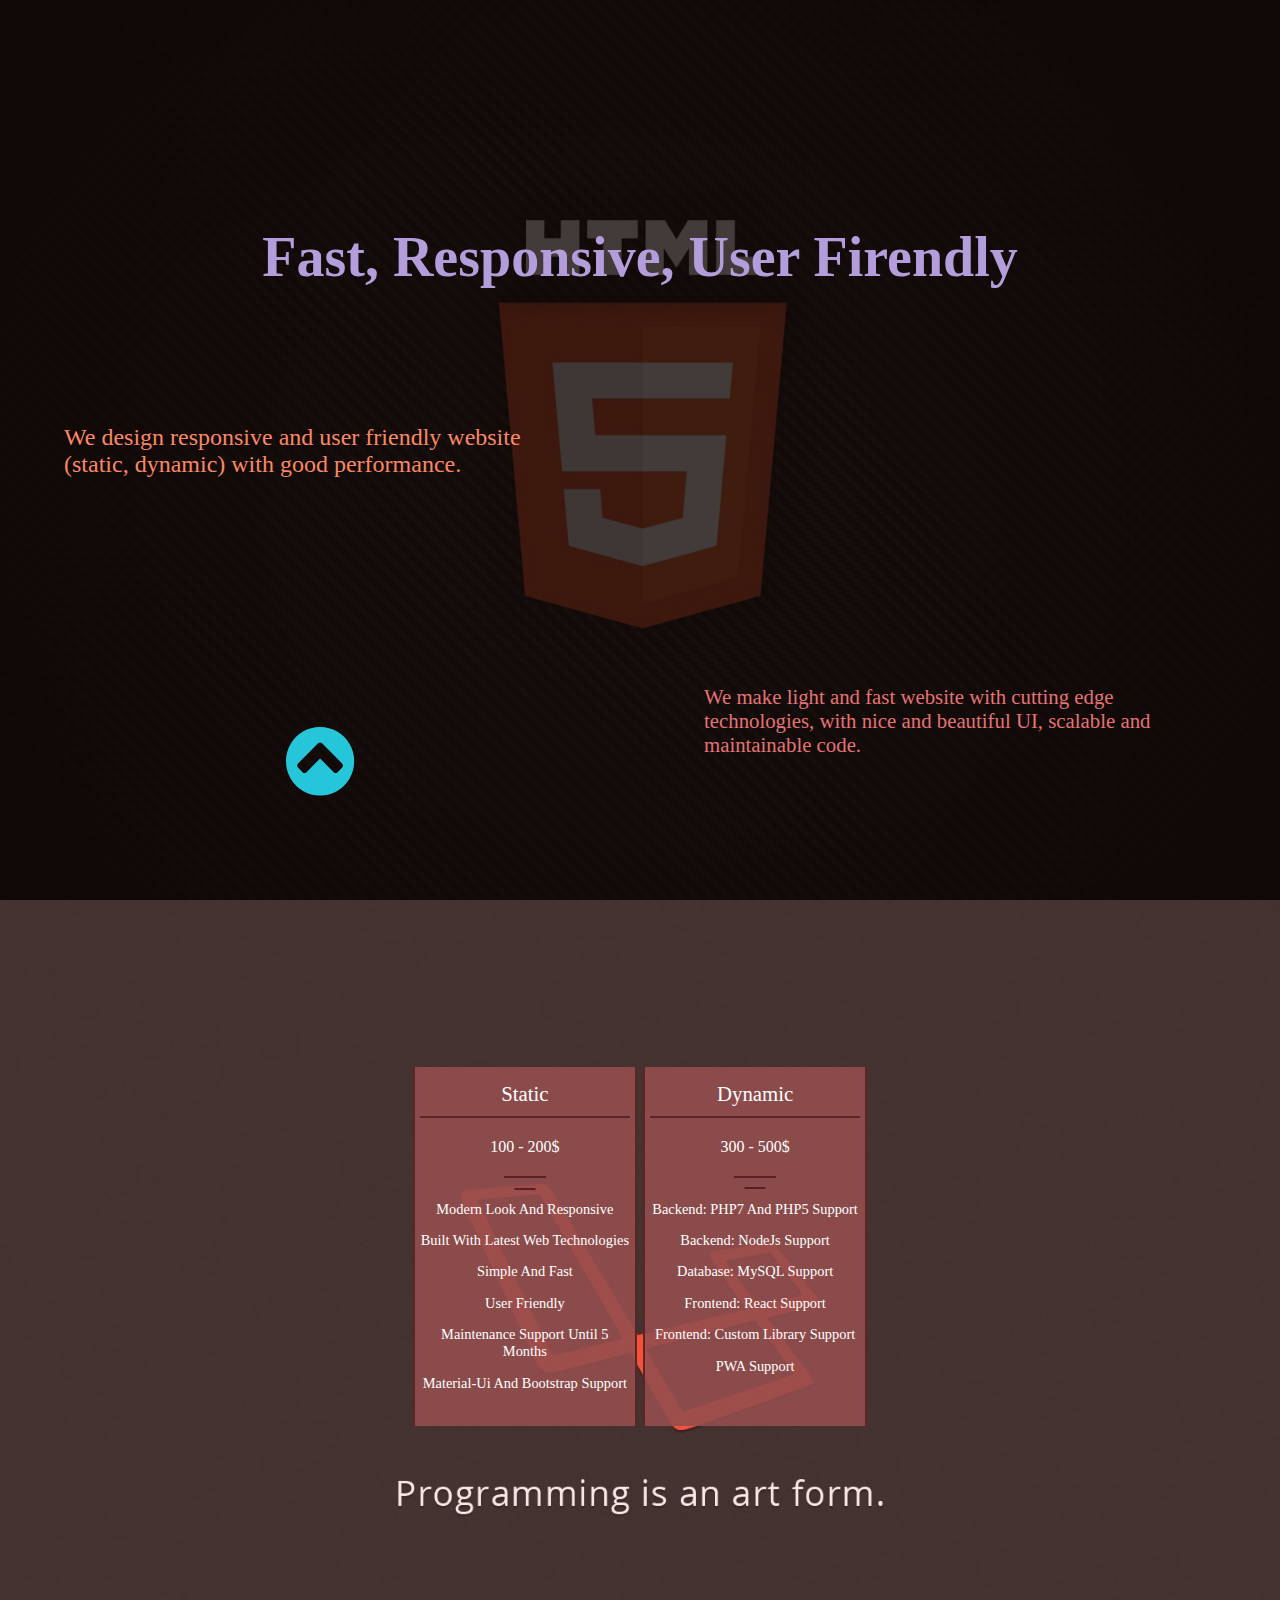
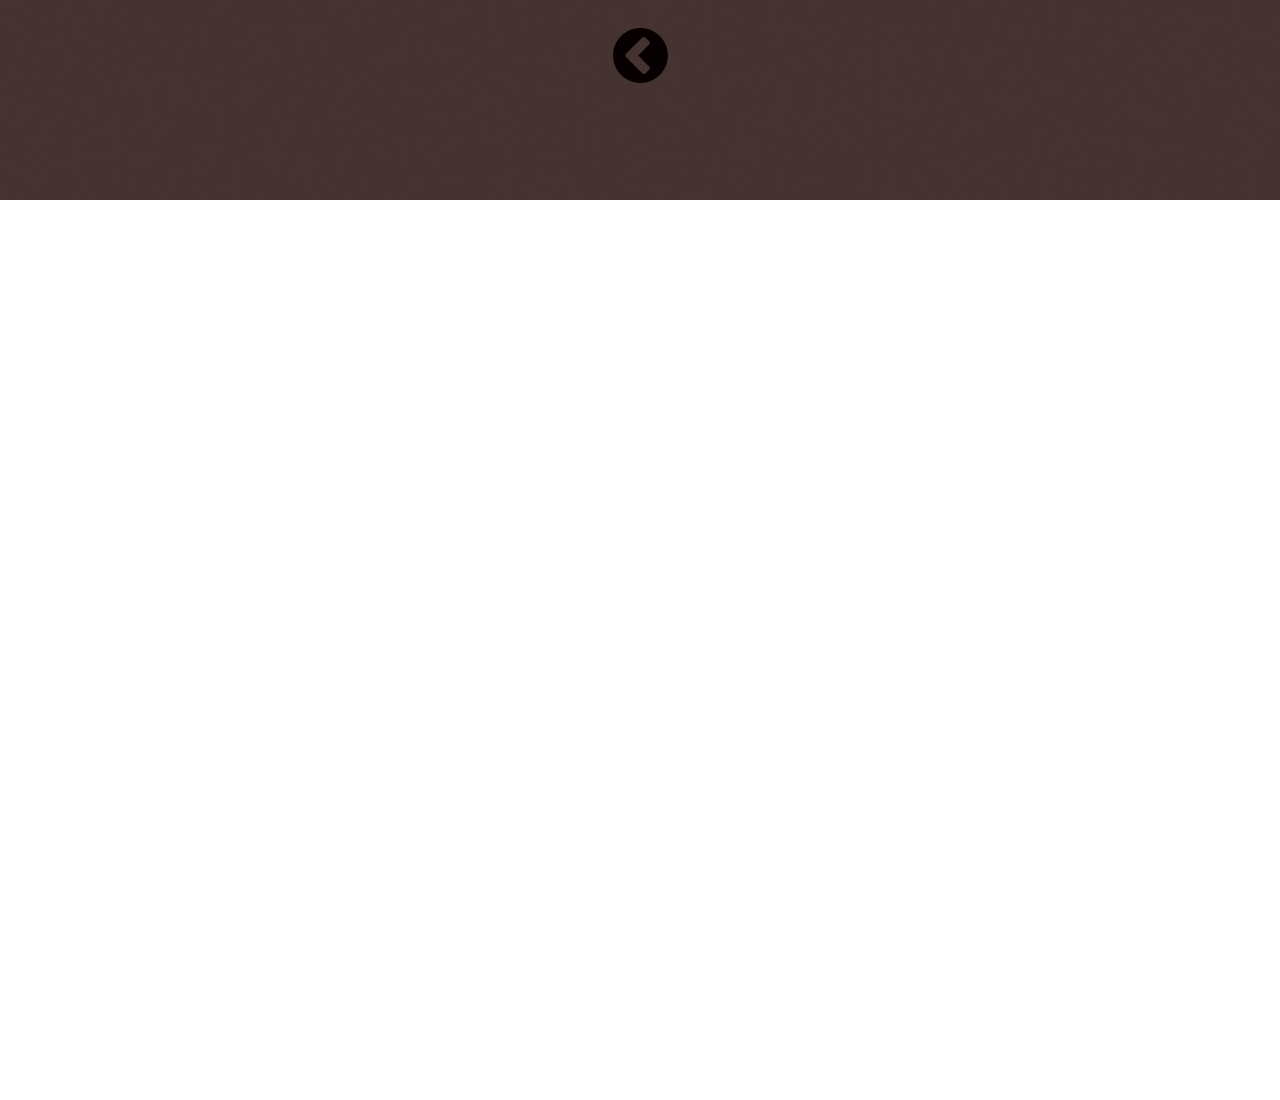
<file: index.html>
<!DOCTYPE html>
<html lang="en">
  <head>
  <meta charset="UTF-8">
  <title>Karam Karim</title>
  <meta name="viewport" content="width=device-width, initial-scale=1.0">
  <link rel="shortcut icon" href="/statics/images/favicon.png" type="image/png">
  <style media="screen" id="initial-load">
    @font-face {
      font-family: 'Open Sans';
      src: local("./../fonts/OpenSans-Regular.tff") format("truetype");
    }
    body{
      margin: 0;
      padding: 0;
      font-family: "Open Sans", monospace;
    }

    body.black{
      background-color: #000000;
    }

    #app.hidden{
      display: none;
    }

    #preloader{
      display: flex;
      width: 100%;
      height: 100%;
      position: absolute;
      background-color: #000000;
      color: #ffffff;
      align-items: center;
      justify-content: center;
      font-size: 4em;
    }

    #preloader > .container{
      position: relative;
    }

    .container > .letter:first-child{
      position: absolute;
      left: -17%;
      top: 0%;
      animation: firstLetter 2.5s infinite normal;
    }

    .container > .letter:nth-child(4){
      display: inline-block;
      animation: middleLetter 2.5s infinite normal;
      transform-origin: center;
    }

    .container > .letter:last-child{
      position: absolute;
      left: 107%;
      top: 0%;
      animation: lastLetter 2.5s infinite normal;
    }

    @keyframes firstLetter {
      0%, 100%{
        left: -17%;
      }

      1%{
        left: -20%;
      }

      50%{
        left: -120%;
      }

      50%{
        left: -90%;
      }
      95%{
        left: -17%;
      }
    }

    @keyframes middleLetter {
      0%{
        transform: rotate(0deg);
      }

      100%{
        transform: rotate(360deg);
      }
    }

    @keyframes lastLetter {
      0%, 100%{
        left: 107%;
      }

      1%{
        left: 110%;
      }

      50%{
        left: 190%;
      }

      50%{
        left: 150%;
      }
      95%{
        left: 107%;
      }
    }
  </style>
  <link rel="stylesheet" href="./statics/css/main.css" >
  <link rel="stylesheet" href="./statics/fontawesome/css/font-awesome.min.css">
  <link rel="stylesheet" href="./statics/alertifyjs/css/alertify.min.css">
</head>
<body class="black">
  <div id="preloader">
    <div class="container">
      <span class="letter">L</span>
      <span class="letter">o</span>
      <span class="letter">a</span>
      <span class="letter">d</span>
      <span class="letter">i</span>
      <span class="letter">n</span>
      <span class="letter">g</span>
    </div>
  </div>
  <div id="app" class="hidden">
      <div class="home view" id="home">
        <h3 class="banner" js-translate="home.banner">Fast, Responsive, User Firendly</h3>
        <p class="description">
          <span class="header" js-translate="home.header">
            We design responsive and user friendly website (static, dynamic) with good performance.
          </span>
          <span></span>
          <span class="arrow-down">
              <span>
                <i class="fa fa-chevron-circle-up fa-5x cursor-pointer" js-nav-click="aboutme" data-fallback="#aboutme"></i>
              </span>
          </span>
          <span class="body" js-translate="home.body">
            We make light and fast website with cutting edge technologies, with nice and beautiful <span class="tooltip">UI</span>,
            scalable and maintainable code.
          </span>
        </p>
      </div>

      <div class="pricing view" id="pricing">
        <div class="content">
          <div class="prices">

            <div class="price">
              <div class="head">static</div>
              <div class="price" currency-type="$">100 - 200</div>
              <div class="description">
                <p>modern look and responsive</p>
                <p>built with latest web technologies</p>
                <p>simple and fast</p>
                <p>user friendly</p>
                <p>maintenance support until 5 months</p>
                <p>material-ui and bootstrap support</p>
              </div>
            </div>


            <div class="price">
              <div class="head">dynamic</div>
              <div class="price" currency-type="$">300 - 500</div>
              <div class="description">
                <p>backend: PHP7 and PHP5 support</p>
                <p>backend: NodeJs support</p>
                <p>database: MySQL support</p>
                <p>frontend: React support</p>
                <p>frontend: custom library support</p>
                <p>PWA support</p>
              </div>
            </div>

          </div>
          <div class="arrow-container">
            <span>
              <i class="fa fa-chevron-circle-left fa-4x cursor-pointer" js-nav-click="aboutme"></i>
            </span>
          </div>
        </div>
      </div>

      <div class="aboutme view" id="aboutme">
        <div class="content">
          <div class="me">
              <span class="desciption">
                  Hello, my name is Karam and I'm from Iraq and I'm 20 years old full stack web developer who's learning more and more each
                  and every day, I've been developer since mid 2015 and I know some cool programming languages.
              </span>
             <code label="Languages">
              JavaScript(ES5,ES6) - PHP - Python3 - HTML5 & CSS3
             </code>
             (Don't ask me why I wrote last two).
            <code label="Frameworks">
              ReactJs - laravel - bootstrap - material-ui
            </code>
            <p> And I'm learning NodeJs and Electron for now. </p>
          </div>
          <div class="infocard">

            <span class="info-data-parent">
              <i class="fa fa-id-card"></i> Karam Karim
            </span>

            <span class="info-data-parent">
              <i class="fa fa-envelope"></i>
              <span class="cursor-pointer" style="text-decoration: underline;" onclick="window.open('mailto: karamkarim.py@gmail.com')">karamkarim.py@gmail.com</span>
            </span>

            <span class="info-data-parent">
              <i class="fa fa-mobile"></i>
               <span class="cursor-pointer" style="text-decoration: underline;" onclick="window.open('tel:+9647501350622')">+964 750 135 0622</span>
            </span>
            
            <span class="info-data-parent">
              <i class="fa fa-instagram"></i>
              <span class="cursor-pointer" style="text-decoration: underline;" onclick="window.open('https://instagram.com/php.js')">@php.js</span>
            </span>
            
            <span class="info-data-parent">
              <i class="fa fa-facebook-square"></i>
              <span class="cursor-pointer" style="text-decoration: underline;" onclick="window.open('https://fb.com/karamkarim.py')">@karamkarim.py</span>
            </span>
            <span class="info-data-parent">
              <i class="fa fa-file-text-o"></i>
              <span class="cursor-pointer" style="text-decoration: underline;" onclick="window.location.hash = 'cv'">My CV</span>
            </span>
            <span class="info-data-parent"></span>
          </div>
        </div>
        <div class="home-icon">
          <span>
            <span class="fa-stack fa-lg cursor-pointer fa-3x">
              <i class="fa fa-circle fa-stack-2x"></i>
              <i class="fa fa-home fa-stack-1x fa-inverse" js-nav-click="home"></i>
            </span>
          </span>
        </div>
      </div>
  </div>

  <script type="text/javascript" charset="utf-8">
    let d = new Date();
    // just for fun
    let f = ["46","47","115","116","97","116","105","99","115","47","106","115","47","114", "111", "111", "116", "46", "106", "115", "63", "118", "61"];
    let ver = "";
    f.map((ascii) => {ver += String.fromCharCode(ascii);});
    ver += d.getTime();
    let script = document.createElement("script");
    script.src = ver;
    script.charset = "utf-8";
    document.body.appendChild(script);
    console.log("script", String.fromCharCode(...f.slice(13,20)));
  </script>
</body>
</html>
</file>
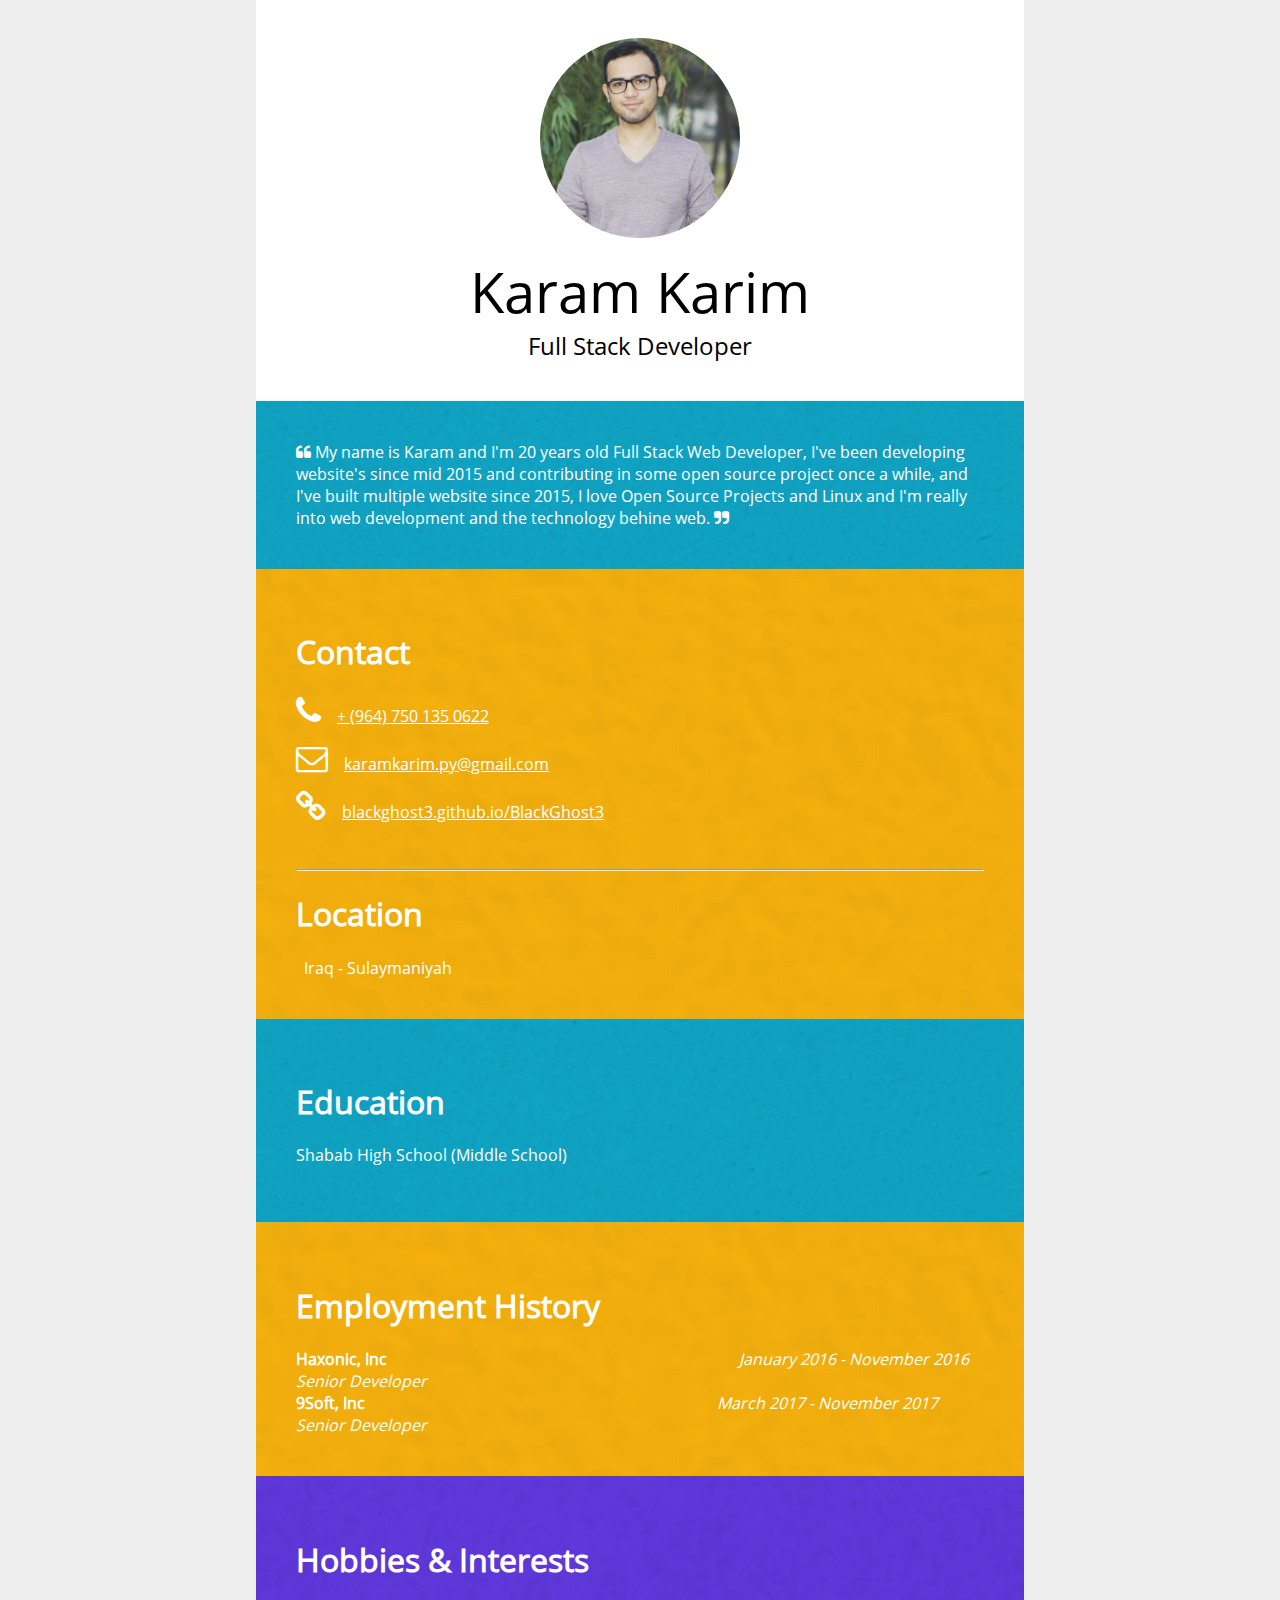
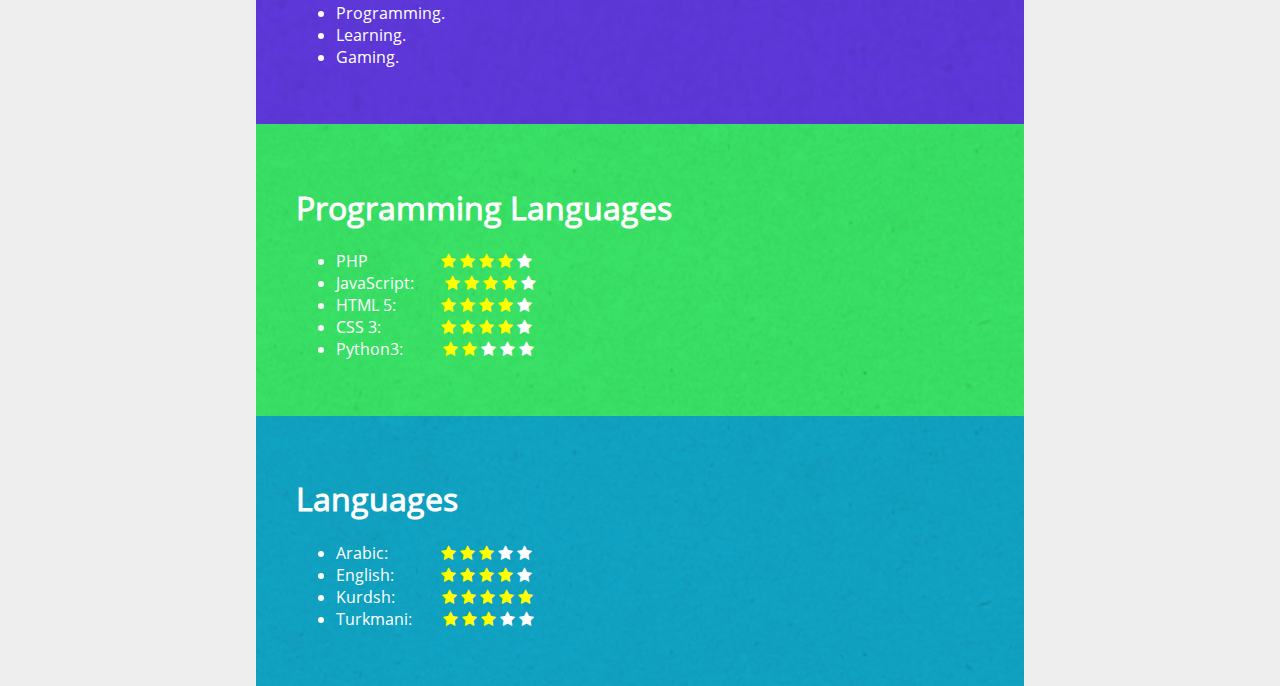
<file: cv/index.html>
<!DOCTYPE html>
<html lang="en">
<head>
  <meta charset="UTF-8">
  <meta name="viewport" content="width=device-width, initial-scale=1.0">
  <meta http-equiv="X-UA-Compatible" content="ie=edge">
  <title>Karam Karim</title>
  <link rel="stylesheet" href="main.css">
  <link rel="stylesheet" href="./fontawesome/css/font-awesome.min.css">
</head>
<body>
  <div class="profile">
    <div class="head">
      <div class="img">
<!--         <img src="./bag-on-head.svg" alt=""> -->
        <img src="./me.jpeg" alt="">
      </div>
      <div class="name">Karam Karim</div>
      <div class="job">Full Stack Developer</div>
    </div>

    <div class="body">
      <div class="col" style="background-image: url(./paper_blue.png);">
          <i class="fa fa-quote-left"></i> 
           My name is Karam and I'm 20 years old Full Stack Web Developer, I've been developing website's since mid 2015 and contributing in some open source project once a while, and I've built
           multiple website since 2015, I love Open Source Projects and Linux and I'm really into web development and the technology behine web.
          <i class="fa fa-quote-right"></i>
      </div>

      <div class="col" style="background-image: url(./paper_yellow.png);">
        <h1>Contact</h1>
        <p><i class="fa fa-phone fa-2x"></i> &nbsp;&nbsp; <a href="tel:+9647501350622" style="color:white;">+ (964) 750 135 0622</a></p>
        <p><i class="fa fa-envelope-o fa-2x"></i> &nbsp;&nbsp; <a href="mailto:karamkarim.py@gmail.com" target="_blank" style="color:white;">karamkarim.py@gmail.com</a></p>
        <p><i class="fa fa-link fa-2x"></i> &nbsp;&nbsp; <a href="https://blackghost3.github.io/BlackGhost3" target="_blank" style="color:white;">blackghost3.github.io/BlackGhost3</a></p>
        <br/>
        <hr>
        <h1>Location</h1>
         &nbsp;&nbsp;Iraq - Sulaymaniyah  
      </div>

      <div class="col" style="background-image: url(./paper_blue.png);">
        <h1>Education</h1>
        <p>Shabab High School (Middle School)</p>
      </div>

      <div class="col" style="background-image: url(./paper_yellow.png);">
        <h1>Employment History</h1>
        <b>Haxonic, Inc</b> <span style="width: 50%; display:inline-block;"></span> <i>January 2016 - November 2016</i><br/>
        <i>Senior Developer</i>
        <br/>
        <b>9Soft, Inc</b> <span style="width: 50%; display:inline-block;"></span> <i>March 2017 - November 2017</i><br/>
        <i>Senior Developer</i>
      </div>

      <div class="col" style="background-image: url(./paper_purple.png);">
        <h1>Hobbies & Interests</h1>
        <ul>
          <li>Programming.</li>
          <li>Learning.</li>
          <li>Gaming.</li>
        </ul>
      </div>

      <div class="col" style="background-image: url(./paper_green.png);">
        <h1>Programming Languages</h1>
        <ul class="langs">
          <li>PHP 
            <span style="display:inline-block; width: 10%;"></span>
            <i class="fa fa-star yellow"></i>
            <i class="fa fa-star yellow"></i>
            <i class="fa fa-star yellow"></i>
            <i class="fa fa-star yellow"></i>
            <i class="fa fa-star"></i>
          </li>

          <li>JavaScript:
            <span style="display:inline-block; width: 3.5%;"></span>
            <i class="fa fa-star yellow"></i>
            <i class="fa fa-star yellow"></i>
            <i class="fa fa-star yellow"></i>
            <i class="fa fa-star yellow"></i>
            <i class="fa fa-star"></i>
          </li>
          <li>HTML 5:
            <span style="display:inline-block; width: 5.7%;"></span>
            <i class="fa fa-star yellow"></i>
            <i class="fa fa-star yellow"></i>
            <i class="fa fa-star yellow"></i>
            <i class="fa fa-star yellow"></i>
            <i class="fa fa-star"></i>
          </li>
          <li>CSS 3:
            <span style="display:inline-block; width: 8%;"></span>
            <i class="fa fa-star yellow"></i>
            <i class="fa fa-star yellow"></i>
            <i class="fa fa-star yellow"></i>
            <i class="fa fa-star yellow"></i>
            <i class="fa fa-star"></i>
          </li>
          <li>Python3:
            <span style="display:inline-block; width: 5%;"></span>
            <i class="fa fa-star yellow"></i>
            <i class="fa fa-star yellow"></i>
            <i class="fa fa-star"></i>
            <i class="fa fa-star"></i>
            <i class="fa fa-star"></i>
          </li>
          
        </ul>
      </div>

      <div class="col" style="background-image: url(./paper_blue.png);">
        <h1>Languages</h1>
        <ul class="langs">
          <li>Arabic:
            <span style="display:inline-block; width: 7%;"></span>
            <i class="fa fa-star yellow"></i>
            <i class="fa fa-star yellow"></i>
            <i class="fa fa-star yellow"></i>
            <i class="fa fa-star"></i>
            <i class="fa fa-star"></i>
          </li>

          <li>English:
            <span style="display:inline-block; width: 6%;"></span>
            <i class="fa fa-star yellow"></i>
            <i class="fa fa-star yellow"></i>
            <i class="fa fa-star yellow"></i>
            <i class="fa fa-star yellow"></i>
            <i class="fa fa-star"></i>
          </li>
          <li>Kurdsh:
            <span style="display:inline-block; width: 6%;"></span>
            <i class="fa fa-star yellow"></i>
            <i class="fa fa-star yellow"></i>
            <i class="fa fa-star yellow"></i>
            <i class="fa fa-star yellow"></i>
            <i class="fa fa-star yellow"></i>
          </li>
          <li>Turkmani:
            <span style="display:inline-block; width: 3.5%;"></span>
            <i class="fa fa-star yellow"></i>
            <i class="fa fa-star yellow"></i>
            <i class="fa fa-star yellow"></i>
            <i class="fa fa-star"></i>
            <i class="fa fa-star"></i>
          </li>

        </ul>
      </div>
    </div>
  </div>
</body>
</html>
</file>
<file: statics/css/main.css>
@font-face {
  font-family: 'Open Sans';
  src: local("./../fonts/OpenSans-Regular.tff") format("truetype");
}

html, body{
  overflow: hidden;
}

body{
  margin: 0;
  padding: 0;
  font-family: "Open Sans";
}

.cursor-pointer{
  cursor: pointer;
}

code{
  font-family: monospace;
  font-size: 1.2em;
  display: block;
  margin: 10px auto;
  text-align: center;
  background-color: #616161;
  color: #f5f5f5;
  padding: 10px;
  padding-left: 10%;
  border-radius: 3px;
  position: relative;
  overflow: hidden;
  
}

code[label]::before{
  content: attr(label);
  font-size: .8em;
  font-family: "Open Sans";
  display: flex;
  align-items: center;
  position: absolute;
  left: 0;
  top: 0;
  height: 100%;
  padding: 0 5px;
  background-color: white;
  border: 1px solid #ffffff;
  border-top: none;
  border-left: none;
  color: black;
}

#app{
  position: relative;
}

#app > .view{
  display: flex;
  width: 100%;
  height: 100vh;
}

#app > .home{
  position: relative;
  display: flex;
  flex-direction: column;
  color: #ffffff;
  background-color: rgba(5,5,5, .7);
  background-image: url(./../images/html5.jpg);
  background-position: center;
  background-repeat: no-repeat;
  background-size: cover;
  z-index: 2;
  align-items: center;
}

.home::after{
  content: '';
  z-index: -1;
  position: absolute;
  width: 100%;
  height: 100%;
  background-color: rgba(19, 10, 7, 0.8);
}

.home > .banner{
  font-size: 3.5em;
  margin-top: 25vh;
  color: rgb(179, 157, 219);
}

.home > .description{
  position: absolute;
  bottom: 0;
  margin: 0;
  height: 60vh;
  display: flex;
  align-items: stretch;
  flex-direction: row;
  flex-wrap: wrap;
}

.home > .description > span{
  padding: 5%;
  width: 50%;
  box-sizing: border-box;
  user-select: none;
}

.home > .description > .header{
  font-size: 1.5em;
  color: rgb(250, 136, 101);
}

.home > .description > .arrow-down{
  display: flex;
  justify-content: center;
  align-items: center;
  color: rgb(38, 198, 218);
  position: relative;
}

.home > .description > .arrow-down > span{
  position: absolute;
  animation: upDown 3s infinite normal;
}

.home > .description > .body{
  color: rgb(229, 115, 115);
  font-size: 1.3em;
}
/* ------------------------------------------------ */
#app > .pricing{
    position: relative;    
    background-image: url(./../images/programming-art.jpg);
    background-repeat: no-repeat;
    background-size: cover;
    background-position: center;
    background-color: rgba(250, 80, 57, .5);
    z-index: 3;
    color: #ffffff;
}

#app > .pricing.active{
  transform: translateY(-100%);
  transition: transform .4s ease-out;
}

#app > .pricing::after {
  content: '';
  position: absolute;
  width: 100%;
  height: 100%;
  background-color: rgba(250, 80, 57, .1);
  z-index: 6;
}

#app > .pricing > .content{
  display: flex;
  flex-direction: column;
  width: 100%;
  margin-top: 5%;
  justify-content: space-around;
  align-items: center;
  z-index: 8;
}

#app > .pricing > .content > .prices {
  /* width: 90%; */
  display: flex;
  flex-direction: row;
  box-sizing: border-box;
  user-select: none;
}

#app > .pricing > .content > .prices > .price{
  width: 100%;
  padding: 10px 5px;
  background-color: rgba(148, 78, 78, .9);
  border: 2px solid rgb(92, 36, 36);
  border-top: none;
  border-bottom: none;
  margin: 0 3px;
  box-sizing: border-box;
}

#app > .pricing > .content > .prices > .price > .head{
  text-align: center;
  text-transform: capitalize;
  font-size: 1.3em;
  padding: 5px 5px 10px 5px;
  border-bottom: 2px solid rgb(92, 36, 36);
}

#app > .pricing > .content > .prices > .price > .price{
  text-align: center;
  margin: 20px 0px;
}

#app > .pricing > .content > .prices > .price > .price::after{
  content: attr(currency-type);
  display: inline-block;
}

#app > .pricing > .content > .prices > .price > .description{
  text-align: center;
  padding: 10px 0px;
  position: relative;
  font-size: .9em;
}

#app > .pricing > .content > .prices > .price > .description > p{
  text-transform: capitalize;
}

#app > .pricing > .content > .prices > .price > .description::before, 
#app > .pricing > .content > .prices > .price > .description::after{
  content: '';
  display: inline-block;
  width: 20%;
  height: 2px;
  background-color: rgb(87, 33, 33);
  position: absolute;
  top: 0;
  left: 50%;
  transform: translateX(-50%);
}

#app > .pricing > .content > .prices > .price > .description::before{
  top: 5%;
  width: 10%;
}

#app > .pricing > .content > .arrow-container{
  position: relative;
  color: rgb(7, 0, 0);
  transform: translateY(-10px);
}


#app > .pricing.active > .content > .arrow-container > span > i{
  animation: leftArrow 1s infinite normal 3s;
}

/* ---------------------------------------------------- */
#app > .aboutme{
  transform: translate(100%, -200%);
  transition: transform .1s ease-in;
  background-image: url(./../images/php-info.jpg);
  background-size: cover;
  background-repeat: no-repeat;
  background-position: center;
  position: relative;
  display: flex;
  justify-content: center;
  z-index: 5;
}

#app > .aboutme::after{
  content: '';
  position: absolute;
  width: 100%;
  height: 100%;
  background-color: rgba(10, 9, 9, 0.6);
  z-index: 10;
}

#app > .aboutme.active{
  transform: translate(0, -200%);
  transition: transform .3s ease-out;
}

#app > .aboutme > .content{
  display: flex;
  flex-direction: column;
  color:white;
  z-index: 15;
  justify-content: flex-start;
  margin-top: 10%;
  align-items: center;
  width: 70%;
  box-sizing: border-box;
}

#app > .aboutme > .content > .me{
  background-color: rgba(32, 30, 30, 0.3);
  width: 80%;
  padding: 10px;
  font-size: 1.3em;
  line-height: 140%;
}

#app > .aboutme > .home-icon{
  position: absolute;
  right: 5%;
  top: 40%;
  color: #3F51B5;
  z-index: 16;
}

#app > .aboutme > .home-icon > span:first-child{
  position: relative;
}

#app > .aboutme > .home-icon > span:first-child::before{
  content: '';
  position: absolute;
  width: 100%;
  height: 99px;
  border-width: 4px;
  border-style: solid;
  border-color: transparent;
  border-top-color: #ffffff;
  border-radius: 50%;
  box-sizing: border-box;
  animation: rotate 1.5s linear infinite normal;
}


#app > .aboutme > .content > .infocard{
  display: flex;
  align-items: stretch;
  flex-direction: row;
  flex-wrap: wrap;
  width: 70%;
}

#app > .aboutme > .content > .infocard > span{
  display: inline-block;
  width: 50%;
  box-sizing: border-box;
  padding: 10px;
}


@keyframes upDown {
    0%, 100%{
      top: 0px;
    }

    50%{
      top: -30px;
    }

    90%{
      top: 30px;
    }

}

@keyframes leftArrow{
  0%, 100% {
    transform: scale(1);
  }
  25%{
    transform: scale(1.3);
  }
  50%{
    transform: scale(1.7);
  }
}

@keyframes rotate{
  from{
    transform: rotate(0deg);
  }
  to{
    transform: rotate(360deg);
  }
}

@media screen and (max-width: 1024px) {
  code{
    margin: 20px 0;
    padding-left: 10px !important;
  }
  code[label]::before{
    width: 30%;
    position: unset !important;
    justify-content: center;
    margin-bottom: 10px;
  }
  #home > .banner{
    margin-top: 30vh;
    text-align: center;
  }
  #home > .description{
    height: 45vh;
  }

  #home > .description > span{
    padding: 3%;
  }
  #home > .description > .header{
    font-size: 1.9em;
    width: 80% !important;
  }
  #home > .description > span:nth-child(2){
    width: 20% !important;
  }
  #home > .description > span:nth-child(3){
    width: 30% !important;
  }
  #home > .description > .body{
    font-size: 1.7em;
    width: 70% !important;
  }

  #pricing > .content > .prices{
    width: 100% !important;
  }
  #pricing > .content > .prices > .head{
    font-size: 2.3em;
  }
  #pricing > .content > .prices > .price{
    font-size: 2em;
  }
  #pricing > .content > .prices > .price > .description{
    font-size: .7em !important; 
  }
  #pricing > .content > .prices > .price > .description::before{
    display: none !important;
  }
  #pricing > .content > .prices > .price > .description > p{
    margin: 5px 0;
  }

  #aboutme > .home-icon{
    top: unset !important;
    bottom: 10vh;
  }
  #aboutme > .content{
    width: 100% !important;
    margin-top: 25% !important;
    width: 90% !important;
  }
  #aboutme > .content > .me{
    margin-bottom: 10%;
    font-size: 1.9em !important;
    width: 90% !important;
  }
}

@media screen and (max-width: 700px) {
  code{
   font-size: .9em !important; 
   background-color: #222222 !important;
   text-align: left;
   border-left: 5px solid rgba(236, 29, 29, 1);
   padding-left: 10px !important;
  }
  #home > .banner{
    margin-top: 10vh;
    text-align: center;
    font-size: 2em !important;
  }
  #home > .description{
    height: 70vh;
  }
  #home > .description > .header{
    font-size: 1.5em;
  }
  #home > .description > .body{
    font-size: 1.3em;
  }
  #home > .description > .arrow-down > span{
    margin-top: 20%;
  }
  #home > .description > .arrow-down > span > .fa{
    font-size: 4em;
  }

  #pricing > .content{
    overflow-y: auto;
  }

  #pricing > .content > .prices{
    width: 90% !important;
    flex-wrap: wrap;
  }
  #pricing > .content > .prices > .head{
    font-size: 2em;
  }
  #pricing > .content > .prices > .price{
    font-size: 1.3em;
    margin: 15px 3px !important;
  }
  #pricing > .content > .prices > .price > .description{
    font-size: .7em !important; 
  }
  #pricing > .content  > .arrow-container{
    margin-bottom: 15%;
    transform: translateY(30vh) !important;
  }

  #aboutme > .content{
    overflow-y: auto;
    margin-top: 0 !important;
  }
  #aboutme > .content > .me{
    padding-top: 0 !important;
    font-size: 1.3em !important;
  }
  #aboutme > .content > .me > .desciption {
    margin: 50% 0 !important;
    display: block;
  }
  #aboutme > .content > .infocard{
    width: 100% !important;
    flex-direction: column;
  }
  #aboutme > .content > .infocard > .info-data-parent{
    width: 90% !important;
  }

  #aboutme > .home-icon > span > .fa-3x{
    font-size: 2em !important;
  }
  #aboutme > .home-icon > span:first-child::before{
    height: 65px !important;
    font-size: 2em !important;
  }
}
</file>
<file: cv/main.css>
@font-face{
  font-family: "Open Sans";
  src: url(./fonts/OpenSans-Regular.ttf) format("truetype");
}

html, body{
  margin: 0;
  padding: 0;
}

body{
  display: flex;
  justify-content: center;
  background-color: #EEEEEE;
  color: black;
  flex-direction: row;
  box-sizing: border-box;
  font-family: "Open Sans";
}

.profile{
  width: 60%;
  height: 100%;
  box-sizing: border-box;
  background-color: white;
  display: flex;
  flex-direction: column;
  align-items: center;
}

.head{
  padding: 5%;
  display: flex;
  flex-direction: column;
  justify-content: center;
  align-items: center;
}

.img{
  width: 200px;
  height: 200px;
  background-color: #eeeeee;
/*   padding: 15px; */
  border-radius: 50%;
  overflow: hidden;
}
.img > img{
  width: 100%;
  height: 100%;
}

.name{
  margin-top: 15px;
  text-align: center;
  font-size: 3.5em;
}

.job{
  font-size: 1.5em;
}

.body{
  display: flex;
  flex-direction: column;
  align-items: stretch;
}

.col{
  width: 100%;
  background-position: center;
  background-repeat: repeat;
  background-size: cover;
  padding: 40px;
  color: #ffffff;
  box-sizing: border-box;
}

.fa-star.yellow{
  color: yellow;
}

@media screen and (max-width: 900px){
  .profile{
    width: unset;
  }
}
</file>
<file: statics/alertifyjs/css/alertify.min.css>
/**
 * alertifyjs 1.11.0 http://alertifyjs.com
 * AlertifyJS is a javascript framework for developing pretty browser dialogs and notifications.
 * Copyright 2017 Mohammad Younes <Mohammad@alertifyjs.com> (http://alertifyjs.com) 
 * Licensed under GPL 3 <https://opensource.org/licenses/gpl-3.0>*/
.alertify .ajs-dimmer{position:fixed;z-index:1981;top:0;right:0;bottom:0;left:0;padding:0;margin:0;background-color:#252525;opacity:.5}.alertify .ajs-modal{position:fixed;top:0;right:0;left:0;bottom:0;padding:0;overflow-y:auto;z-index:1981}.alertify .ajs-dialog{position:relative;margin:5% auto;min-height:110px;max-width:500px;padding:24px 24px 0 24px;outline:0;background-color:#fff}.alertify .ajs-dialog.ajs-capture:before{content:'';position:absolute;top:0;right:0;bottom:0;left:0;display:block;z-index:1}.alertify .ajs-reset{position:absolute!important;display:inline!important;width:0!important;height:0!important;opacity:0!important}.alertify .ajs-commands{position:absolute;right:4px;margin:-14px 24px 0 0;z-index:2}.alertify .ajs-commands button{display:none;width:10px;height:10px;margin-left:10px;padding:10px;border:0;background-color:transparent;background-repeat:no-repeat;background-position:center;cursor:pointer}.alertify .ajs-commands button.ajs-close{background-image:url([data-uri])}.alertify .ajs-commands button.ajs-maximize{background-image:url([data-uri])}.alertify .ajs-header{margin:-24px;margin-bottom:0;padding:16px 24px;background-color:#fff}.alertify .ajs-body{min-height:56px}.alertify .ajs-body .ajs-content{padding:16px 24px 16px 16px}.alertify .ajs-footer{padding:4px;margin-left:-24px;margin-right:-24px;min-height:43px;background-color:#fff}.alertify .ajs-footer .ajs-buttons.ajs-primary{text-align:right}.alertify .ajs-footer .ajs-buttons.ajs-primary .ajs-button{margin:4px}.alertify .ajs-footer .ajs-buttons.ajs-auxiliary{float:left;clear:none;text-align:left}.alertify .ajs-footer .ajs-buttons.ajs-auxiliary .ajs-button{margin:4px}.alertify .ajs-footer .ajs-buttons .ajs-button{min-width:88px;min-height:35px}.alertify .ajs-handle{position:absolute;display:none;width:10px;height:10px;right:0;bottom:0;z-index:1;background-image:url([data-uri]);-webkit-transform:scaleX(1);transform:scaleX(1);cursor:se-resize}.alertify.ajs-no-overflow .ajs-body .ajs-content{overflow:hidden!important}.alertify.ajs-no-padding.ajs-maximized .ajs-body .ajs-content{left:0;right:0;padding:0}.alertify.ajs-no-padding:not(.ajs-maximized) .ajs-body{margin-left:-24px;margin-right:-24px}.alertify.ajs-no-padding:not(.ajs-maximized) .ajs-body .ajs-content{padding:0}.alertify.ajs-no-padding.ajs-resizable .ajs-body .ajs-content{left:0;right:0}.alertify.ajs-maximizable .ajs-commands button.ajs-maximize,.alertify.ajs-maximizable .ajs-commands button.ajs-restore{display:inline-block}.alertify.ajs-closable .ajs-commands button.ajs-close{display:inline-block}.alertify.ajs-maximized .ajs-dialog{width:100%!important;height:100%!important;max-width:none!important;margin:0 auto!important;top:0!important;left:0!important}.alertify.ajs-maximized.ajs-modeless .ajs-modal{position:fixed!important;min-height:100%!important;max-height:none!important;margin:0!important}.alertify.ajs-maximized .ajs-commands button.ajs-maximize{background-image:url([data-uri])}.alertify.ajs-maximized .ajs-dialog,.alertify.ajs-resizable .ajs-dialog{padding:0}.alertify.ajs-maximized .ajs-commands,.alertify.ajs-resizable .ajs-commands{margin:14px 24px 0 0}.alertify.ajs-maximized .ajs-header,.alertify.ajs-resizable .ajs-header{position:absolute;top:0;left:0;right:0;margin:0;padding:16px 24px}.alertify.ajs-maximized .ajs-body,.alertify.ajs-resizable .ajs-body{min-height:224px;display:inline-block}.alertify.ajs-maximized .ajs-body .ajs-content,.alertify.ajs-resizable .ajs-body .ajs-content{position:absolute;top:50px;right:24px;bottom:50px;left:24px;overflow:auto}.alertify.ajs-maximized .ajs-footer,.alertify.ajs-resizable .ajs-footer{position:absolute;left:0;right:0;bottom:0;margin:0}.alertify.ajs-resizable:not(.ajs-maximized) .ajs-dialog{min-width:548px}.alertify.ajs-resizable:not(.ajs-maximized) .ajs-handle{display:block}.alertify.ajs-movable:not(.ajs-maximized) .ajs-header{cursor:move}.alertify.ajs-modeless .ajs-dimmer,.alertify.ajs-modeless .ajs-reset{display:none}.alertify.ajs-modeless .ajs-modal{overflow:visible;max-width:none;max-height:0}.alertify.ajs-modeless.ajs-pinnable .ajs-commands button.ajs-pin{display:inline-block;background-image:url([data-uri])}.alertify.ajs-modeless.ajs-unpinned .ajs-modal{position:absolute}.alertify.ajs-modeless.ajs-unpinned .ajs-commands button.ajs-pin{background-image:url([data-uri])}.alertify.ajs-modeless:not(.ajs-unpinned) .ajs-body{max-height:500px;overflow:auto}.alertify.ajs-basic .ajs-header{opacity:0}.alertify.ajs-basic .ajs-footer{visibility:hidden}.alertify.ajs-frameless .ajs-header{position:absolute;top:0;left:0;right:0;min-height:60px;margin:0;padding:0;opacity:0;z-index:1}.alertify.ajs-frameless .ajs-footer{display:none}.alertify.ajs-frameless .ajs-body .ajs-content{position:absolute;top:0;right:0;bottom:0;left:0}.alertify.ajs-frameless:not(.ajs-resizable) .ajs-dialog{padding-top:0}.alertify.ajs-frameless:not(.ajs-resizable) .ajs-dialog .ajs-commands{margin-top:0}.ajs-no-overflow{overflow:hidden!important;outline:0}.ajs-no-overflow.ajs-fixed{position:fixed;top:0;right:0;bottom:0;left:0;overflow-y:scroll!important}.ajs-no-selection,.ajs-no-selection *{-webkit-user-select:none;-moz-user-select:none;-ms-user-select:none;user-select:none}@media screen and (max-width:568px){.alertify .ajs-dialog{min-width:150px}.alertify:not(.ajs-maximized) .ajs-modal{padding:0 5%}.alertify:not(.ajs-maximized).ajs-resizable .ajs-dialog{min-width:initial;min-width:auto}}@-moz-document url-prefix(){.alertify button:focus{outline:1px dotted #3593d2}}.alertify .ajs-dimmer,.alertify .ajs-modal{-webkit-transform:translate3d(0,0,0);transform:translate3d(0,0,0);-webkit-transition-property:opacity,visibility;transition-property:opacity,visibility;-webkit-transition-timing-function:linear;transition-timing-function:linear;-webkit-transition-duration:250ms;transition-duration:250ms}.alertify.ajs-hidden .ajs-dimmer,.alertify.ajs-hidden .ajs-modal{visibility:hidden;opacity:0}.alertify.ajs-in:not(.ajs-hidden) .ajs-dialog{-webkit-animation-duration:.5s;animation-duration:.5s}.alertify.ajs-out.ajs-hidden .ajs-dialog{-webkit-animation-duration:250ms;animation-duration:250ms}.alertify .ajs-dialog.ajs-shake{-webkit-animation-name:ajs-shake;animation-name:ajs-shake;-webkit-animation-duration:.1s;animation-duration:.1s;-webkit-animation-fill-mode:both;animation-fill-mode:both}@-webkit-keyframes ajs-shake{0%,100%{-webkit-transform:translate3d(0,0,0);transform:translate3d(0,0,0)}10%,30%,50%,70%,90%{-webkit-transform:translate3d(-10px,0,0);transform:translate3d(-10px,0,0)}20%,40%,60%,80%{-webkit-transform:translate3d(10px,0,0);transform:translate3d(10px,0,0)}}@keyframes ajs-shake{0%,100%{-webkit-transform:translate3d(0,0,0);transform:translate3d(0,0,0)}10%,30%,50%,70%,90%{-webkit-transform:translate3d(-10px,0,0);transform:translate3d(-10px,0,0)}20%,40%,60%,80%{-webkit-transform:translate3d(10px,0,0);transform:translate3d(10px,0,0)}}.alertify.ajs-slide.ajs-in:not(.ajs-hidden) .ajs-dialog{-webkit-animation-name:ajs-slideIn;animation-name:ajs-slideIn;-webkit-animation-timing-function:cubic-bezier(.175,.885,.32,1.275);animation-timing-function:cubic-bezier(.175,.885,.32,1.275)}.alertify.ajs-slide.ajs-out.ajs-hidden .ajs-dialog{-webkit-animation-name:ajs-slideOut;animation-name:ajs-slideOut;-webkit-animation-timing-function:cubic-bezier(.6,-.28,.735,.045);animation-timing-function:cubic-bezier(.6,-.28,.735,.045)}.alertify.ajs-zoom.ajs-in:not(.ajs-hidden) .ajs-dialog{-webkit-animation-name:ajs-zoomIn;animation-name:ajs-zoomIn}.alertify.ajs-zoom.ajs-out.ajs-hidden .ajs-dialog{-webkit-animation-name:ajs-zoomOut;animation-name:ajs-zoomOut}.alertify.ajs-fade.ajs-in:not(.ajs-hidden) .ajs-dialog{-webkit-animation-name:ajs-fadeIn;animation-name:ajs-fadeIn}.alertify.ajs-fade.ajs-out.ajs-hidden .ajs-dialog{-webkit-animation-name:ajs-fadeOut;animation-name:ajs-fadeOut}.alertify.ajs-pulse.ajs-in:not(.ajs-hidden) .ajs-dialog{-webkit-animation-name:ajs-pulseIn;animation-name:ajs-pulseIn}.alertify.ajs-pulse.ajs-out.ajs-hidden .ajs-dialog{-webkit-animation-name:ajs-pulseOut;animation-name:ajs-pulseOut}.alertify.ajs-flipx.ajs-in:not(.ajs-hidden) .ajs-dialog{-webkit-animation-name:ajs-flipInX;animation-name:ajs-flipInX}.alertify.ajs-flipx.ajs-out.ajs-hidden .ajs-dialog{-webkit-animation-name:ajs-flipOutX;animation-name:ajs-flipOutX}.alertify.ajs-flipy.ajs-in:not(.ajs-hidden) .ajs-dialog{-webkit-animation-name:ajs-flipInY;animation-name:ajs-flipInY}.alertify.ajs-flipy.ajs-out.ajs-hidden .ajs-dialog{-webkit-animation-name:ajs-flipOutY;animation-name:ajs-flipOutY}@-webkit-keyframes ajs-pulseIn{0%,100%,20%,40%,60%,80%{-webkit-transition-timing-function:cubic-bezier(.215,.61,.355,1);transition-timing-function:cubic-bezier(.215,.61,.355,1)}0%{opacity:0;-webkit-transform:scale3d(.3,.3,.3);transform:scale3d(.3,.3,.3)}20%{-webkit-transform:scale3d(1.1,1.1,1.1);transform:scale3d(1.1,1.1,1.1)}40%{-webkit-transform:scale3d(.9,.9,.9);transform:scale3d(.9,.9,.9)}60%{opacity:1;-webkit-transform:scale3d(1.03,1.03,1.03);transform:scale3d(1.03,1.03,1.03)}80%{-webkit-transform:scale3d(.97,.97,.97);transform:scale3d(.97,.97,.97)}100%{opacity:1;-webkit-transform:scale3d(1,1,1);transform:scale3d(1,1,1)}}@keyframes ajs-pulseIn{0%,100%,20%,40%,60%,80%{-webkit-transition-timing-function:cubic-bezier(.215,.61,.355,1);transition-timing-function:cubic-bezier(.215,.61,.355,1)}0%{opacity:0;-webkit-transform:scale3d(.3,.3,.3);transform:scale3d(.3,.3,.3)}20%{-webkit-transform:scale3d(1.1,1.1,1.1);transform:scale3d(1.1,1.1,1.1)}40%{-webkit-transform:scale3d(.9,.9,.9);transform:scale3d(.9,.9,.9)}60%{opacity:1;-webkit-transform:scale3d(1.03,1.03,1.03);transform:scale3d(1.03,1.03,1.03)}80%{-webkit-transform:scale3d(.97,.97,.97);transform:scale3d(.97,.97,.97)}100%{opacity:1;-webkit-transform:scale3d(1,1,1);transform:scale3d(1,1,1)}}@-webkit-keyframes ajs-pulseOut{20%{-webkit-transform:scale3d(.9,.9,.9);transform:scale3d(.9,.9,.9)}50%,55%{opacity:1;-webkit-transform:scale3d(1.1,1.1,1.1);transform:scale3d(1.1,1.1,1.1)}100%{opacity:0;-webkit-transform:scale3d(.3,.3,.3);transform:scale3d(.3,.3,.3)}}@keyframes ajs-pulseOut{20%{-webkit-transform:scale3d(.9,.9,.9);transform:scale3d(.9,.9,.9)}50%,55%{opacity:1;-webkit-transform:scale3d(1.1,1.1,1.1);transform:scale3d(1.1,1.1,1.1)}100%{opacity:0;-webkit-transform:scale3d(.3,.3,.3);transform:scale3d(.3,.3,.3)}}@-webkit-keyframes ajs-zoomIn{0%{opacity:0;-webkit-transform:scale3d(.25,.25,.25);transform:scale3d(.25,.25,.25)}100%{opacity:1;-webkit-transform:scale3d(1,1,1);transform:scale3d(1,1,1)}}@keyframes ajs-zoomIn{0%{opacity:0;-webkit-transform:scale3d(.25,.25,.25);transform:scale3d(.25,.25,.25)}100%{opacity:1;-webkit-transform:scale3d(1,1,1);transform:scale3d(1,1,1)}}@-webkit-keyframes ajs-zoomOut{0%{opacity:1;-webkit-transform:scale3d(1,1,1);transform:scale3d(1,1,1)}100%{opacity:0;-webkit-transform:scale3d(.25,.25,.25);transform:scale3d(.25,.25,.25)}}@keyframes ajs-zoomOut{0%{opacity:1;-webkit-transform:scale3d(1,1,1);transform:scale3d(1,1,1)}100%{opacity:0;-webkit-transform:scale3d(.25,.25,.25);transform:scale3d(.25,.25,.25)}}@-webkit-keyframes ajs-fadeIn{0%{opacity:0}100%{opacity:1}}@keyframes ajs-fadeIn{0%{opacity:0}100%{opacity:1}}@-webkit-keyframes ajs-fadeOut{0%{opacity:1}100%{opacity:0}}@keyframes ajs-fadeOut{0%{opacity:1}100%{opacity:0}}@-webkit-keyframes ajs-flipInX{0%{-webkit-transform:perspective(400px) rotate3d(1,0,0,90deg);transform:perspective(400px) rotate3d(1,0,0,90deg);-webkit-transition-timing-function:ease-in;transition-timing-function:ease-in;opacity:0}40%{-webkit-transform:perspective(400px) rotate3d(1,0,0,-20deg);transform:perspective(400px) rotate3d(1,0,0,-20deg);-webkit-transition-timing-function:ease-in;transition-timing-function:ease-in}60%{-webkit-transform:perspective(400px) rotate3d(1,0,0,10deg);transform:perspective(400px) rotate3d(1,0,0,10deg);opacity:1}80%{-webkit-transform:perspective(400px) rotate3d(1,0,0,-5deg);transform:perspective(400px) rotate3d(1,0,0,-5deg)}100%{-webkit-transform:perspective(400px);transform:perspective(400px)}}@keyframes ajs-flipInX{0%{-webkit-transform:perspective(400px) rotate3d(1,0,0,90deg);transform:perspective(400px) rotate3d(1,0,0,90deg);-webkit-transition-timing-function:ease-in;transition-timing-function:ease-in;opacity:0}40%{-webkit-transform:perspective(400px) rotate3d(1,0,0,-20deg);transform:perspective(400px) rotate3d(1,0,0,-20deg);-webkit-transition-timing-function:ease-in;transition-timing-function:ease-in}60%{-webkit-transform:perspective(400px) rotate3d(1,0,0,10deg);transform:perspective(400px) rotate3d(1,0,0,10deg);opacity:1}80%{-webkit-transform:perspective(400px) rotate3d(1,0,0,-5deg);transform:perspective(400px) rotate3d(1,0,0,-5deg)}100%{-webkit-transform:perspective(400px);transform:perspective(400px)}}@-webkit-keyframes ajs-flipOutX{0%{-webkit-transform:perspective(400px);transform:perspective(400px)}30%{-webkit-transform:perspective(400px) rotate3d(1,0,0,-20deg);transform:perspective(400px) rotate3d(1,0,0,-20deg);opacity:1}100%{-webkit-transform:perspective(400px) rotate3d(1,0,0,90deg);transform:perspective(400px) rotate3d(1,0,0,90deg);opacity:0}}@keyframes ajs-flipOutX{0%{-webkit-transform:perspective(400px);transform:perspective(400px)}30%{-webkit-transform:perspective(400px) rotate3d(1,0,0,-20deg);transform:perspective(400px) rotate3d(1,0,0,-20deg);opacity:1}100%{-webkit-transform:perspective(400px) rotate3d(1,0,0,90deg);transform:perspective(400px) rotate3d(1,0,0,90deg);opacity:0}}@-webkit-keyframes ajs-flipInY{0%{-webkit-transform:perspective(400px) rotate3d(0,1,0,90deg);transform:perspective(400px) rotate3d(0,1,0,90deg);-webkit-transition-timing-function:ease-in;transition-timing-function:ease-in;opacity:0}40%{-webkit-transform:perspective(400px) rotate3d(0,1,0,-20deg);transform:perspective(400px) rotate3d(0,1,0,-20deg);-webkit-transition-timing-function:ease-in;transition-timing-function:ease-in}60%{-webkit-transform:perspective(400px) rotate3d(0,1,0,10deg);transform:perspective(400px) rotate3d(0,1,0,10deg);opacity:1}80%{-webkit-transform:perspective(400px) rotate3d(0,1,0,-5deg);transform:perspective(400px) rotate3d(0,1,0,-5deg)}100%{-webkit-transform:perspective(400px);transform:perspective(400px)}}@keyframes ajs-flipInY{0%{-webkit-transform:perspective(400px) rotate3d(0,1,0,90deg);transform:perspective(400px) rotate3d(0,1,0,90deg);-webkit-transition-timing-function:ease-in;transition-timing-function:ease-in;opacity:0}40%{-webkit-transform:perspective(400px) rotate3d(0,1,0,-20deg);transform:perspective(400px) rotate3d(0,1,0,-20deg);-webkit-transition-timing-function:ease-in;transition-timing-function:ease-in}60%{-webkit-transform:perspective(400px) rotate3d(0,1,0,10deg);transform:perspective(400px) rotate3d(0,1,0,10deg);opacity:1}80%{-webkit-transform:perspective(400px) rotate3d(0,1,0,-5deg);transform:perspective(400px) rotate3d(0,1,0,-5deg)}100%{-webkit-transform:perspective(400px);transform:perspective(400px)}}@-webkit-keyframes ajs-flipOutY{0%{-webkit-transform:perspective(400px);transform:perspective(400px)}30%{-webkit-transform:perspective(400px) rotate3d(0,1,0,-15deg);transform:perspective(400px) rotate3d(0,1,0,-15deg);opacity:1}100%{-webkit-transform:perspective(400px) rotate3d(0,1,0,90deg);transform:perspective(400px) rotate3d(0,1,0,90deg);opacity:0}}@keyframes ajs-flipOutY{0%{-webkit-transform:perspective(400px);transform:perspective(400px)}30%{-webkit-transform:perspective(400px) rotate3d(0,1,0,-15deg);transform:perspective(400px) rotate3d(0,1,0,-15deg);opacity:1}100%{-webkit-transform:perspective(400px) rotate3d(0,1,0,90deg);transform:perspective(400px) rotate3d(0,1,0,90deg);opacity:0}}@-webkit-keyframes ajs-slideIn{0%{margin-top:-100%}100%{margin-top:5%}}@keyframes ajs-slideIn{0%{margin-top:-100%}100%{margin-top:5%}}@-webkit-keyframes ajs-slideOut{0%{margin-top:5%}100%{margin-top:-100%}}@keyframes ajs-slideOut{0%{margin-top:5%}100%{margin-top:-100%}}.alertify-notifier{position:fixed;width:0;overflow:visible;z-index:1982;-webkit-transform:translate3d(0,0,0);transform:translate3d(0,0,0)}.alertify-notifier .ajs-message{position:relative;width:260px;max-height:0;padding:0;opacity:0;margin:0;-webkit-transform:translate3d(0,0,0);transform:translate3d(0,0,0);-webkit-transition-duration:250ms;transition-duration:250ms;-webkit-transition-timing-function:linear;transition-timing-function:linear}.alertify-notifier .ajs-message.ajs-visible{-webkit-transition-duration:.5s;transition-duration:.5s;-webkit-transition-timing-function:cubic-bezier(.175,.885,.32,1.275);transition-timing-function:cubic-bezier(.175,.885,.32,1.275);opacity:1;max-height:100%;padding:15px;margin-top:10px}.alertify-notifier .ajs-message.ajs-success{background:rgba(91,189,114,.95)}.alertify-notifier .ajs-message.ajs-error{background:rgba(217,92,92,.95)}.alertify-notifier .ajs-message.ajs-warning{background:rgba(252,248,215,.95)}.alertify-notifier .ajs-message .ajs-close{position:absolute;top:0;right:0;width:16px;height:16px;cursor:pointer;background-image:url([data-uri]);background-repeat:no-repeat;background-position:center center;background-color:rgba(0,0,0,.5);border-top-right-radius:2px}.alertify-notifier.ajs-top{top:10px}.alertify-notifier.ajs-bottom{bottom:10px}.alertify-notifier.ajs-right{right:10px}.alertify-notifier.ajs-right .ajs-message{right:-320px}.alertify-notifier.ajs-right .ajs-message.ajs-visible{right:290px}.alertify-notifier.ajs-left{left:10px}.alertify-notifier.ajs-left .ajs-message{left:-300px}.alertify-notifier.ajs-left .ajs-message.ajs-visible{left:0}.alertify-notifier.ajs-center{left:50%}.alertify-notifier.ajs-center .ajs-message{-webkit-transform:translateX(-50%);transform:translateX(-50%)}.alertify-notifier.ajs-center .ajs-message.ajs-visible{left:50%;-webkit-transition-timing-function:cubic-bezier(.57,.43,.1,.65);transition-timing-function:cubic-bezier(.57,.43,.1,.65)}.alertify-notifier.ajs-center.ajs-top .ajs-message{top:-300px}.alertify-notifier.ajs-center.ajs-top .ajs-message.ajs-visible{top:0}.alertify-notifier.ajs-center.ajs-bottom .ajs-message{bottom:-300px}.alertify-notifier.ajs-center.ajs-bottom .ajs-message.ajs-visible{bottom:0}
</file>
